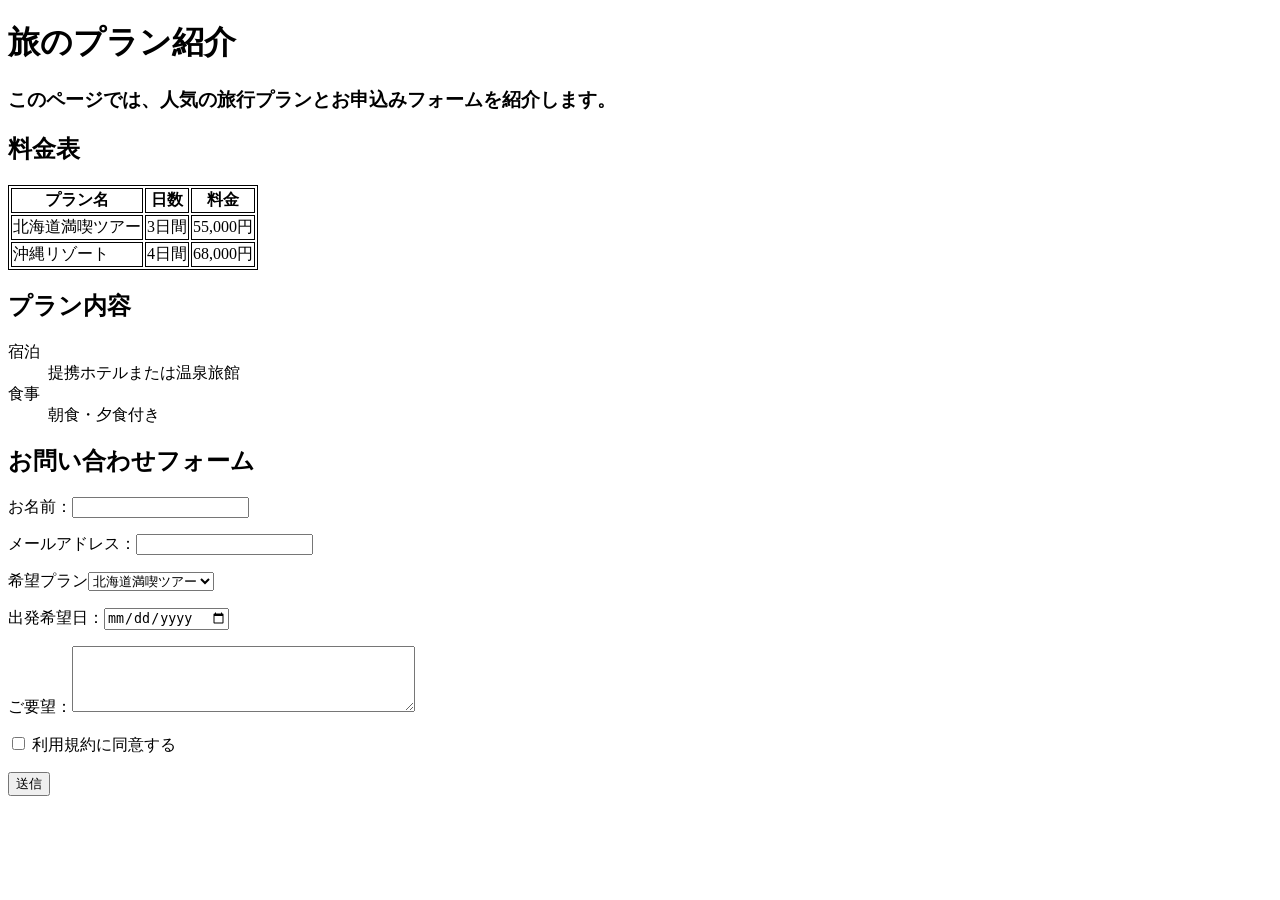
<file: 3-A.html>
<!DOCTYPE html>
<html lang="ja">
<head>
    <meta charset="UTF-8">
    <meta name="viewport" content="width=device-width, initial-scale=1.0">
    <title>旅のプラン紹介</title>
    <style>
  table,
  td,
  th {
    border: 1px solid black;
  }
</style>
</head>
<body>
    <h1>旅のプラン紹介</h1>
    <h3>このページでは、人気の旅行プランとお申込みフォームを紹介します。</h3>
    <h2>料金表</h2>
    <table>
        <tr>
            <th>プラン名</th>
            <th>日数</th>
            <th>料金</th>
        </tr>
        <tr>
            <td>北海道満喫ツアー</td>
            <td>3日間</td>
            <td>55,000円</td>
        </tr>
        <tr>
            <td>沖縄リゾート</td>
            <td>4日間</td>
            <td>68,000円</td>
        </tr>
    </table>
    <h2>プラン内容</h2>
    <dl>
        <dt>宿泊</dt>
        <dd>提携ホテルまたは温泉旅館</dd>
        <dt>食事</dt>
        <dd>朝食・夕食付き</dd>
    </dl>
    <h2>お問い合わせフォーム</h2>
    <form action="#" method="post">
  <p>
    <label>お名前：<input type="text" name="name" /></label>
  </p>
  <p>
    <label>メールアドレス：<input type="email" name="email" /></label>
  </p>
  <p>
    <label>希望プラン<select name="plan"><option value="1">北海道満喫ツアー</option><option value="2">沖縄リゾート</option></select></label>
  </p>
  <p>
    <label>出発希望日：<input type="date" name="day" /></label>
  </p>
  <p>
    <label>ご要望：<textarea name="message" rows="4" cols="40"></textarea>
  </label>
  </p>
  <p>
    <label> <input type="checkbox" name="agree" /> 利用規約に同意する </label>
  </p>
  <p>
    <input type="submit" value="送信" />
  </p>
</form>
</body>
</html>
</file>
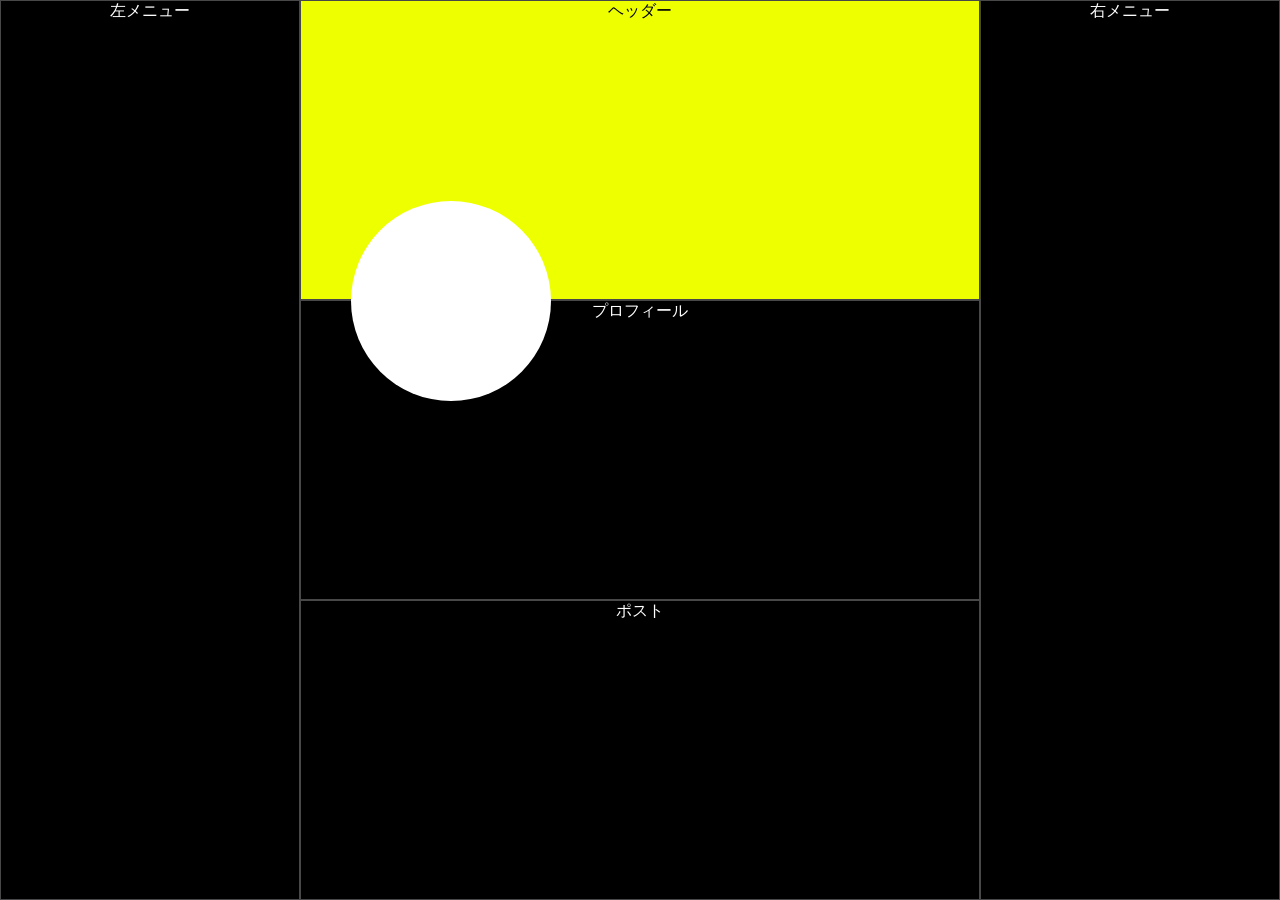
<file: stylesheet.html>
<!DOCTYPE html>
<html lang="ja">
<head>
    <meta charset="UTF-8">
    <title>Grid Layout</title>
    <link rel="stylesheet" href="style.css">
</head>
<body>

    <div class="main">
        <div class="left">左メニュー</div>
        <div class="header">ヘッダー</div>
        <div class="right">右メニュー</div>

        <div class="profiru">
            <div class="icon"></div>
            <span>プロフィール</span>
        </div>

        <div class="post">ポスト</div>
    </div>

</body>
</html>
</file>
<file: style.css>
*{
    margin: 0;
    padding: 0;
    box-sizing: border-box;
}

.main{
    display: grid;

    width: 100vw;
    height: 100vh;

    grid-template-columns: 300px 1fr 300px;
    grid-template-rows: 300px 300px 1fr;

    grid-template-areas:
        "left-menu header right-menu"
        "left-menu profiru right-menu"
        "left-menu post right-menu";

}

.left{
    grid-area: left-menu;
    border: 1px solid rgb(72, 72, 72);
    background-color: #000000;
    color: white;
    text-align: center;
}

.header{
    grid-area: header;
    border: 1px solid rgb(72, 72, 72);
    background-color: #eeff00;
    color: rgb(0, 0, 0);
    text-align: center;
}

.right{
    grid-area: right-menu;
    border: 1px solid rgb(72, 72, 72);
    background-color: #000000;
    color: white;
    text-align: center;
}

.profiru{
    grid-area: profiru;
    position: relative;

    border: 1px solid rgb(72, 72, 72);
    background-color: #000000;
    color: white;
    text-align: center;
}

.icon{
    width: 200px;
    height: 200px;
    background-color: white;
    border-radius: 50%;

    position: absolute;

    top: -100px;
    left: 50px;
}

.post{
    grid-area: post;
    border: 1px solid rgb(72, 72, 72);
    background-color: #000000;
    color: white;
    text-align: center;
}
</file>
